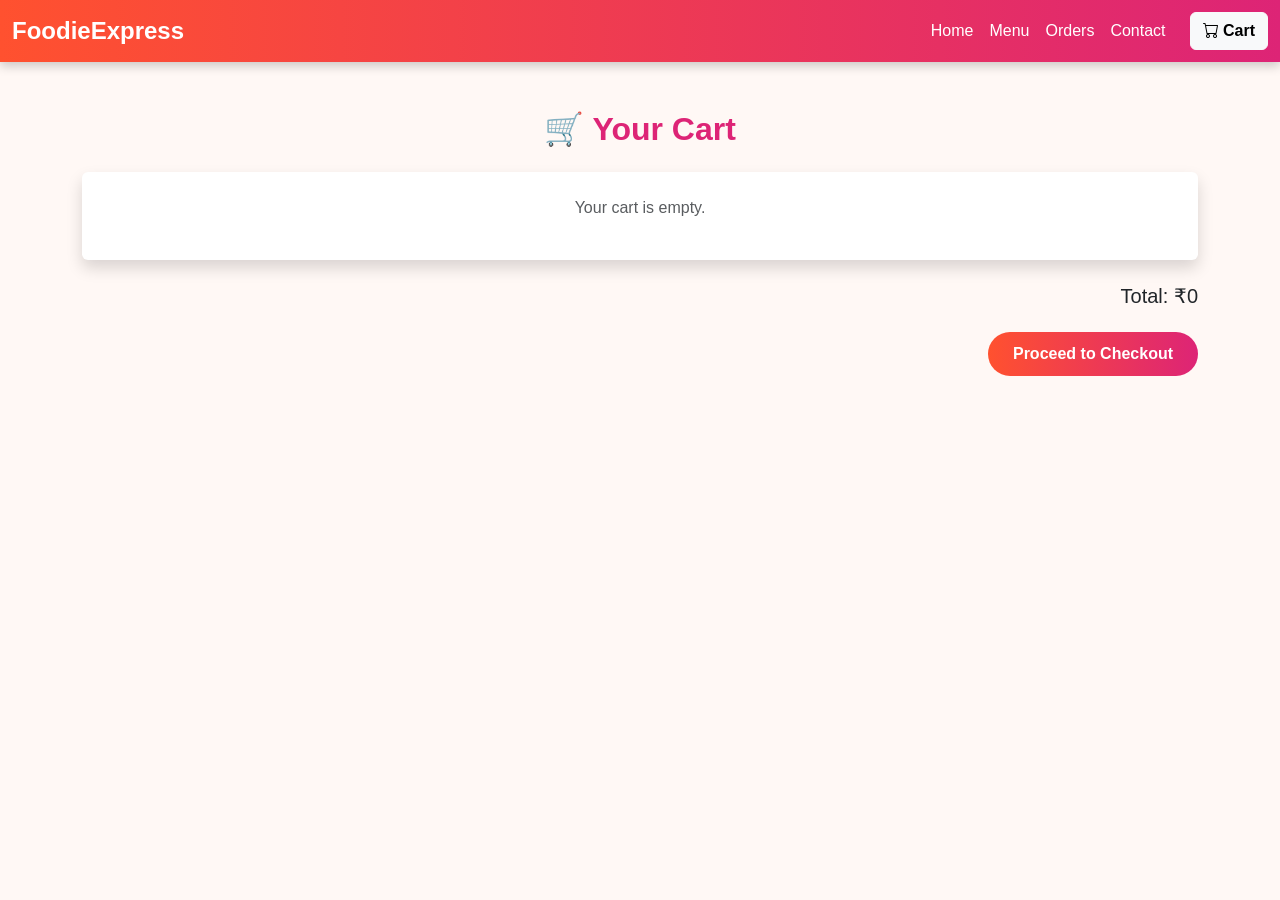
<file: cart.html>
<!DOCTYPE html>
<html lang="en">
<head>
  <meta charset="UTF-8">
  <meta name="viewport" content="width=device-width, initial-scale=1.0">
  <title>FoodieExpress | Checkout</title>
  <link href="https://cdn.jsdelivr.net/npm/bootstrap@5.3.3/dist/css/bootstrap.min.css" rel="stylesheet">
  <link href="https://cdn.jsdelivr.net/npm/bootstrap-icons@1.11.3/font/bootstrap-icons.css" rel="stylesheet">
  <style>
    body {
      background-color: #fff8f5;
      font-family: 'Poppins', sans-serif;
    }
    .navbar-custom {
      background: linear-gradient(90deg, #ff512f, #dd2476);
      box-shadow: 0 4px 10px rgba(0,0,0,0.2);
    }
    .navbar-brand {
      color: #fff !important;
      font-weight: bold;
      font-size: 1.5rem;
    }
    .nav-link {
      color: #fff !important;
    }
    .cart-item {
      border-bottom: 1px solid #eee;
      padding: 10px 0;
    }
    .cart-item img {
      width: 70px;
      height: 70px;
      object-fit: cover;
      border-radius: 10px;
    }
    .qty-btn {
      background: none;
      border: none;
      font-size: 1.2rem;
      color: #dd2476;
      font-weight: bold;
    }
    .checkout-btn {
      background: linear-gradient(90deg, #ff512f, #dd2476);
      color: white;
      border: none;
      border-radius: 25px;
      padding: 10px 25px;
      font-weight: 600;
    }
    .hidden {
      display: none;
    }


    /* payment */

    .list-group-item.active-option {
  background: linear-gradient(90deg, #ff512f, #dd2476);
  color: white;
  font-weight: 600;
}

.select-dot::before {
  content: "";
  display: inline-block;
  width: 12px;
  height: 12px;
  border: 2px solid #dd2476;
  border-radius: 50%;
  margin-left: 10px;
}

.active-option .select-dot::before {
  background-color: white;
  border-color: white;
}

  </style>
</head>
<body>

  <!-- Navbar -->
  <nav class="navbar navbar-expand-lg navbar-dark navbar-custom">
    <div class="container-fluid">
      <a class="navbar-brand" href="index.html">FoodieExpress</a>
      <button class="navbar-toggler" type="button" data-bs-toggle="collapse" data-bs-target="#navbarNav">
        <span class="navbar-toggler-icon"></span>
      </button>
      <div class="collapse navbar-collapse" id="navbarNav">
        <ul class="navbar-nav ms-auto mb-2 mb-lg-0">
          <li class="nav-item"><a class="nav-link" href="index.html">Home</a></li>
          <li class="nav-item"><a class="nav-link" href="menu.html">Menu</a></li>
          <li class="nav-item"><a class="nav-link" href="orders.html">Orders</a></li>
          <li class="nav-item"><a class="nav-link" href="contact.html">Contact</a></li>
        </ul>
        <a class="btn btn-light ms-3 fw-semibold" href="cart.html">
          <i class="bi bi-cart"></i> Cart
        </a>
      </div>
    </div>
  </nav>

  <!-- 🛒 CART SECTION -->
  <div id="cartSection" class="container my-5">
    <h2 class="text-center fw-bold mb-4" style="color:#dd2476;">🛒 Your Cart</h2>
    <div id="cartContainer" class="bg-white shadow rounded p-4"></div>
    <div class="text-end mt-4">
      <h5>Total: ₹<span id="totalPrice">0</span></h5>
      <button class="checkout-btn mt-3" onclick="goToPayment()">Proceed to Checkout</button>
    </div>
  </div>

  <!-- 💳 PAYMENT SECTION -->
  <div id="paymentSection" class="container my-5 hidden">
  <h2 class="text-center fw-bold mb-4" style="color:#dd2476;">💳 Select Payment Method</h2>

  <div class="list-group shadow" id="paymentOptions">
    <button class="list-group-item list-group-item-action d-flex justify-content-between align-items-center" onclick="selectPayment('Card', this)">
      <span>💳 Credit / Debit Card</span>
      <span class="select-dot"></span>
    </button>
    <button class="list-group-item list-group-item-action d-flex justify-content-between align-items-center" onclick="selectPayment('UPI', this)">
      <span>📱 UPI (Google Pay / PhonePe / Paytm)</span>
      <span class="select-dot"></span>
    </button>
    <button class="list-group-item list-group-item-action d-flex justify-content-between align-items-center" onclick="selectPayment('Netbanking', this)">
      <span>🏦 Net Banking</span>
      <span class="select-dot"></span>
    </button>
    <button class="list-group-item list-group-item-action d-flex justify-content-between align-items-center" onclick="selectPayment('Cash on Delivery', this)">
      <span>💵 Cash on Delivery</span>
      <span class="select-dot"></span>
    </button>
  </div>
</div>

  <!-- 🏠 ADDRESS SECTION -->
  <div id="addressSection" class="container my-5 hidden">
    <h2 class="text-center fw-bold mb-4" style="color:#dd2476;">🏠 Delivery Address</h2>
    <form id="addressForm" class="shadow p-4 bg-white rounded">
      <div class="mb-3">
        <input type="text" class="form-control" placeholder="Full Name" required>
      </div>
      <div class="mb-3">
        <input type="text" class="form-control" placeholder="Mobile Number" required>
      </div>
      <div class="mb-3">
        <textarea class="form-control" placeholder="Full Address" rows="3" required></textarea>
      </div>
      <button type="submit" class="checkout-btn w-100">Confirm Order</button>
    </form>
  </div>

  <!-- ✅ CONFIRMATION SECTION -->
  <div id="confirmSection" class="container text-center my-5 hidden">
    <i class="bi bi-check-circle-fill text-success" style="font-size: 3rem;"></i>
    <h3 class="fw-bold mt-3">Order Confirmed!</h3>
    <p class="text-muted">Your order has been placed successfully.  
    Thank you for choosing <b>FoodieExpress</b>! 🍕</p>
    <button class="btn btn-outline-success mt-3" onclick="goHome()">Go to Home</button>
  </div>

  <!-- SCRIPT -->
  <script>
    const cartContainer = document.getElementById('cartContainer');
    const totalPriceEl = document.getElementById('totalPrice');
    const cartSection = document.getElementById('cartSection');
    const paymentSection = document.getElementById('paymentSection');
    const addressSection = document.getElementById('addressSection');
    const confirmSection = document.getElementById('confirmSection');

    let cart = JSON.parse(localStorage.getItem('cart')) || [];
    let selectedPayment = null;

    // Render Cart
    function renderCart() {
      if (cart.length === 0) {
        cartContainer.innerHTML = `<p class="text-center text-muted">Your cart is empty.</p>`;
        totalPriceEl.textContent = 0;
        return;
      }

      cartContainer.innerHTML = cart.map(item => `
        <div class="d-flex align-items-center justify-content-between cart-item">
          <div class="d-flex align-items-center">
            <img src="${item.img}" alt="${item.name}" class="me-3">
            <div>
              <h6 class="mb-0">${item.name}</h6>
              <small class="text-muted">₹${item.price}</small>
            </div>
          </div>
          <div>
            <button class="qty-btn" onclick="decreaseQty('${item.name}')"><i class="bi bi-dash-circle"></i></button>
            <span class="mx-2">${item.qty}</span>
            <button class="qty-btn" onclick="increaseQty('${item.name}')"><i class="bi bi-plus-circle"></i></button>
          </div>
          <h6 class="mb-0">₹${item.price * item.qty}</h6>
        </div>
      `).join('');

      totalPriceEl.textContent = cart.reduce((sum, i) => sum + i.price * i.qty, 0);
    }

    // Quantity Controls
    function increaseQty(name) {
      const item = cart.find(i => i.name === name);
      if (item) item.qty++;
      localStorage.setItem('cart', JSON.stringify(cart));
      renderCart();
    }

    function decreaseQty(name) {
      const item = cart.find(i => i.name === name);
      if (item) {
        item.qty--;
        if (item.qty <= 0) cart = cart.filter(i => i.name !== name);
      }
      localStorage.setItem('cart', JSON.stringify(cart));
      renderCart();
    }

    // Navigation Between Sections
    function goToPayment() {
      if (cart.length === 0) {
        alert("Your cart is empty!");
        return;
      }
      cartSection.classList.add('hidden');
      paymentSection.classList.remove('hidden');
    }

    function selectPayment(method, element) {
    selectedPayment = method;

  // Remove highlight from all
  document.querySelectorAll("#paymentOptions .list-group-item").forEach(btn => {
    btn.classList.remove("active-option");
  });

  // Highlight selected one
  element.classList.add("active-option");

  // Move to address section after a short delay
  setTimeout(() => {
    paymentSection.classList.add('hidden');
    addressSection.classList.remove('hidden');
  }, 600);
}


  document.getElementById('addressForm').addEventListener('submit', (e) => {
  e.preventDefault();

  // Get address details
  const name = e.target[0].value;
  const mobile = e.target[1].value;
  const address = e.target[2].value;

  const order = {
    id: Date.now(),
    items: cart,
    total: cart.reduce((sum, i) => sum + i.price * i.qty, 0),
    paymentMethod: selectedPayment,
    name,
    mobile,
    address,
    date: new Date().toLocaleString(),
  };

  // Save order to localStorage
  const orders = JSON.parse(localStorage.getItem('orders')) || [];
  orders.push(order);
  localStorage.setItem('orders', JSON.stringify(orders));

  // Clear cart
  localStorage.removeItem('cart');

  // Move to confirmation section
  addressSection.classList.add('hidden');
  confirmSection.classList.remove('hidden');
});


    function goHome() {
      window.location.href = "index.html";
    }

    renderCart();
  </script>

  <script src="https://cdn.jsdelivr.net/npm/bootstrap@5.3.3/dist/js/bootstrap.bundle.min.js"></script>
</body>
</html>
</file>
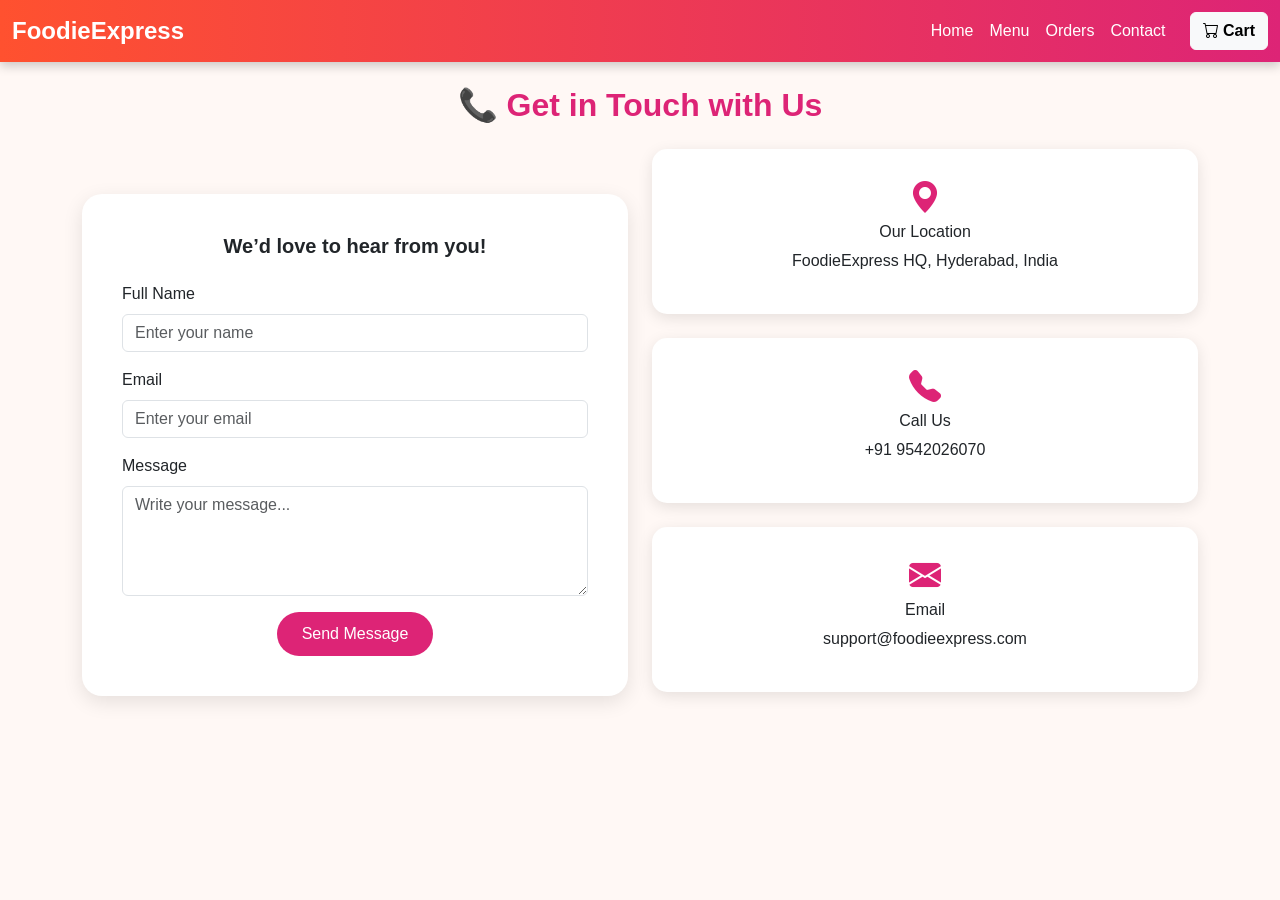
<file: contact.html>
<!DOCTYPE html>
<html lang="en">
<head>
    <meta charset="UTF-8">
    <meta name="viewport" content="width=device-width, initial-scale=1.0">
    <link rel="stylesheet" href="style.css">
    <link href="https://cdn.jsdelivr.net/npm/bootstrap@5.3.8/dist/css/bootstrap.min.css" rel="stylesheet" integrity="sha384-sRIl4kxILFvY47J16cr9ZwB07vP4J8+LH7qKQnuqkuIAvNWLzeN8tE5YBujZqJLB" crossorigin="anonymous">
    <script src="https://cdn.jsdelivr.net/npm/bootstrap@5.3.8/dist/js/bootstrap.bundle.min.js" integrity="sha384-FKyoEForCGlyvwx9Hj09JcYn3nv7wiPVlz7YYwJrWVcXK/BmnVDxM+D2scQbITxI" crossorigin="anonymous"></script>
    <link href="https://cdn.jsdelivr.net/npm/bootstrap-icons@1.11.3/font/bootstrap-icons.css" rel="stylesheet">
    <title>Document</title>
    <style>
    body {
      background-color: #fff8f5;
      font-family: 'Poppins', sans-serif;
    }
    .navbar-custom {
      background: linear-gradient(90deg, #ff512f, #dd2476);
      box-shadow: 0 4px 10px rgba(0,0,0,0.2);
    }
    .navbar-brand {
      color: #fff !important;
      font-weight: bold;
      font-size: 1.5rem;
    }
    .nav-link {
      color: #fff !important;
    }
    .menu-title {
      text-align: center;
      margin-top: 40px;
      color: #dd2476;
      font-weight: 700;
    }
    .card {
      border: none;
      border-radius: 15px;
      box-shadow: 0 4px 10px rgba(0,0,0,0.1);
      transition: transform 0.3s;
    }
    .card:hover {
      transform: translateY(-5px);
    }
    .card img {
      border-radius: 15px 15px 0 0;
      height: 180px;
      object-fit: cover;
    }
    .btn-add {
      background-color: #dd2476;
      color: #fff;
      border: none;
      transition: 0.3s;
      border-radius: 20px;
    }
    .btn-add:hover {
      background-color: #ff512f;
    }
  </style>
</head>
<body>
    <nav class="navbar navbar-expand-lg navbar-dark navbar-custom">
    <div class="container-fluid">
      <a class="navbar-brand" href="index.html">FoodieExpress</a>
      <button class="navbar-toggler" type="button" data-bs-toggle="collapse" data-bs-target="#navbarNav" aria-controls="navbarNav" aria-expanded="false" aria-label="Toggle navigation">
        <span class="navbar-toggler-icon"></span>
      </button>
      <div class="collapse navbar-collapse" id="navbarNav">
        <ul class="navbar-nav ms-auto mb-2 mb-lg-0">
          <li class="nav-item"><a class="nav-link active" href="index.html">Home</a></li>
          <li class="nav-item"><a class="nav-link" href="menu.html">Menu</a></li>
          <li class="nav-item"><a class="nav-link" href="orders.html">Orders</a></li>
          <li class="nav-item"><a class="nav-link" href="contact.html">Contact</a></li>
        </ul>
        <a class="btn btn-light ms-3 fw-semibold" href="cart.html">
        <i class="bi bi-cart"></i> Cart
        </a>
      </div>
    </div>
  </nav><br>

  <div class="container">
    <h2 class="contact-title">📞 Get in Touch with Us</h2>
    <div class="row g-4 align-items-center">
      
      <!-- Contact Form -->
      <div class="col-md-6">
        <div class="contact-section">
          <h5 class="text-center mb-4 fw-semibold">We’d love to hear from you!</h5>
          <form>
            <div class="mb-3">
              <label class="form-label">Full Name</label>
              <input type="text" class="form-control" placeholder="Enter your name" required>
            </div>
            <div class="mb-3">
              <label class="form-label">Email</label>
              <input type="email" class="form-control" placeholder="Enter your email" required>
            </div>
            <div class="mb-3">
              <label class="form-label">Message</label>
              <textarea class="form-control" rows="4" placeholder="Write your message..." required></textarea>
            </div>
            <div class="text-center">
              <button type="submit" class="btn-submit">Send Message</button>
            </div>
          </form>
        </div>
      </div>

      <!-- Contact Info -->
      <div class="col-md-6">
        <div class="row g-4">
          <div class="col-12">
            <div class="info-box">
              <i class="bi bi-geo-alt-fill"></i>
              <h6>Our Location</h6>
              <p>FoodieExpress HQ, Hyderabad, India</p>
            </div>
          </div>
          <div class="col-12">
            <div class="info-box">
              <i class="bi bi-telephone-fill"></i>
              <h6>Call Us</h6>
              <p>+91 9542026070</p>
            </div>
          </div>
          <div class="col-12">
            <div class="info-box">
              <i class="bi bi-envelope-fill"></i>
              <h6>Email</h6>
              <p>support@foodieexpress.com</p>
            </div>
          </div>
        </div>
      </div>

    </div>
  </div>
</body>
</html>
</file>
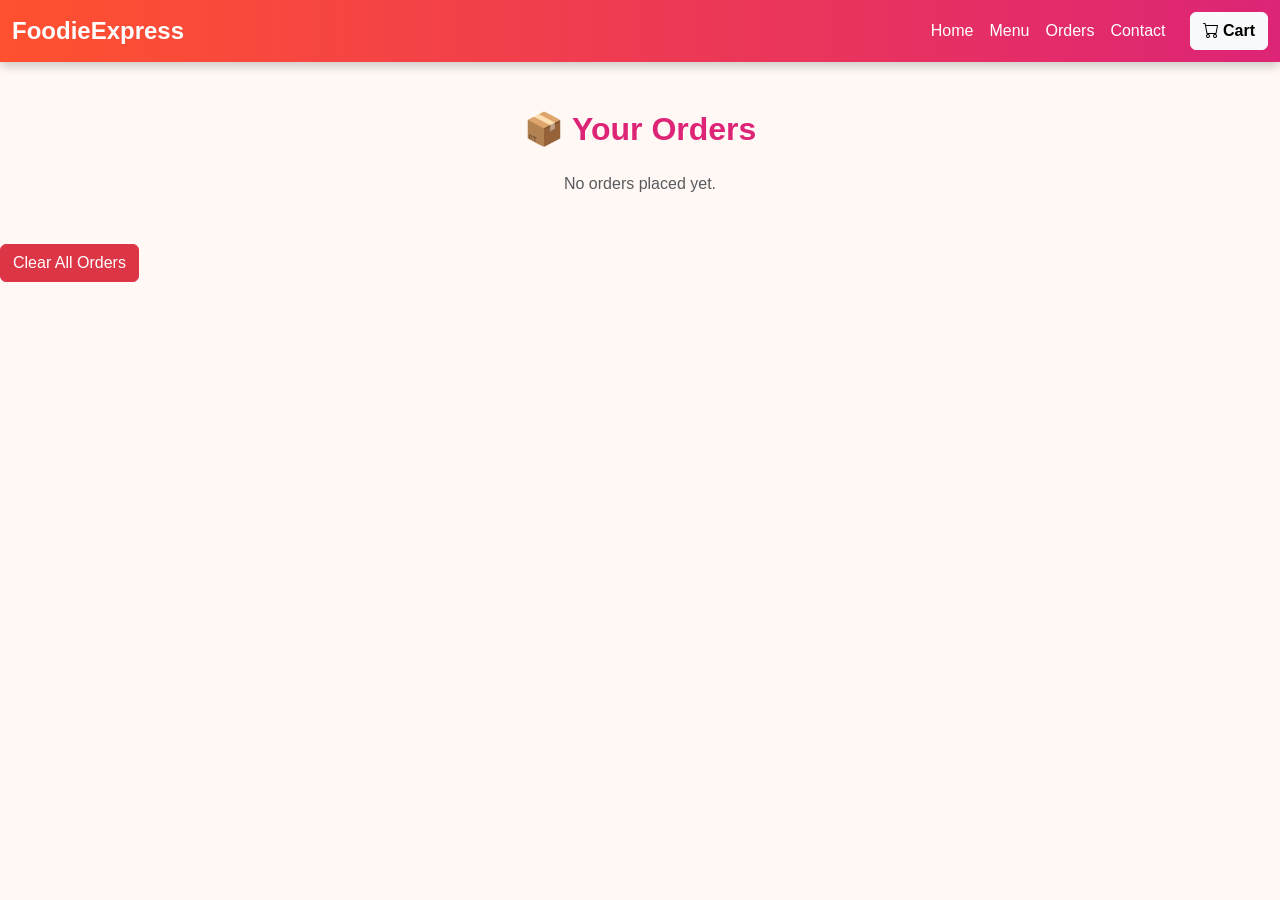
<file: orders.html>
<!DOCTYPE html>
<html lang="en">
<head>
  <meta charset="UTF-8">
  <meta name="viewport" content="width=device-width, initial-scale=1.0">
  <title>FoodieExpress | Orders</title>
  <link href="https://cdn.jsdelivr.net/npm/bootstrap@5.3.3/dist/css/bootstrap.min.css" rel="stylesheet">
  <link href="https://cdn.jsdelivr.net/npm/bootstrap-icons@1.11.3/font/bootstrap-icons.css" rel="stylesheet">
  <style>
    body {
      background-color: #fff8f5;
      font-family: 'Poppins', sans-serif;
    }
    .navbar-custom {
      background: linear-gradient(90deg, #ff512f, #dd2476);
      box-shadow: 0 4px 10px rgba(0,0,0,0.2);
    }
    .navbar-brand {
      color: #fff !important;
      font-weight: bold;
      font-size: 1.5rem;
    }
    .nav-link {
      color: #fff !important;
    }
    .order-card {
      border-radius: 15px;
      box-shadow: 0 4px 10px rgba(0,0,0,0.1);
      background: #fff;
      margin-bottom: 20px;
      padding: 20px;
    }
    .order-header {
      background: linear-gradient(90deg, #ff512f, #dd2476);
      color: white;
      border-radius: 10px;
      padding: 10px;
    }
    .item {
      border-bottom: 1px solid #eee;
      padding: 8px 0;
    }
  </style>
</head>
<body>

  <!-- Navbar -->
  <nav class="navbar navbar-expand-lg navbar-dark navbar-custom">
    <div class="container-fluid">
      <a class="navbar-brand" href="index.html">FoodieExpress</a>
      <button class="navbar-toggler" type="button" data-bs-toggle="collapse" data-bs-target="#navbarNav">
        <span class="navbar-toggler-icon"></span>
      </button>
      <div class="collapse navbar-collapse" id="navbarNav">
        <ul class="navbar-nav ms-auto mb-2 mb-lg-0">
          <li class="nav-item"><a class="nav-link" href="index.html">Home</a></li>
          <li class="nav-item"><a class="nav-link" href="menu.html">Menu</a></li>
          <li class="nav-item"><a class="nav-link active" href="orders.html">Orders</a></li>
          <li class="nav-item"><a class="nav-link" href="contact.html">Contact</a></li>
        </ul>
        <a class="btn btn-light ms-3 fw-semibold" href="cart.html">
          <i class="bi bi-cart"></i> Cart
        </a>
      </div>
    </div>
  </nav>

  <!-- Orders Section -->
  <div class="container my-5">
    <h2 class="text-center fw-bold mb-4" style="color:#dd2476;">📦 Your Orders</h2>
    <div id="ordersContainer"></div>
  </div>

  <button class="btn btn-danger" onclick="clearOrders()">Clear All Orders</button>


  <script>
    const ordersContainer = document.getElementById('ordersContainer');
    const orders = JSON.parse(localStorage.getItem('orders')) || [];

    if (orders.length === 0) {
      ordersContainer.innerHTML = `<p class="text-center text-muted">No orders placed yet.</p>`;
    } else {
      ordersContainer.innerHTML = orders.map(order => `
        <div class="order-card">
          <div class="order-header mb-3">
            <h5>Order #${order.id}</h5>
            <small>${order.date}</small>
          </div>
          <p><strong>Name:</strong> ${order.name}</p>
          <p><strong>Mobile:</strong> ${order.mobile}</p>
          <p><strong>Address:</strong> ${order.address}</p>
          <p><strong>Payment:</strong> ${order.paymentMethod}</p>
          <div class="mt-3">
            <h6 class="fw-bold">Items:</h6>
            ${order.items.map(i => `
              <div class="item d-flex justify-content-between">
                <span>${i.name} (x${i.qty})</span>
                <span>₹${i.price * i.qty}</span>
              </div>
            `).join('')}
          </div>
          <h5 class="text-end mt-3 text-success">Total: ₹${order.total}</h5>
        </div>
      `).join('');
    }

      function clearOrders() {
  localStorage.removeItem('orders');
  location.reload();
}
  </script>

  <script src="https://cdn.jsdelivr.net/npm/bootstrap@5.3.3/dist/js/bootstrap.bundle.min.js"></script>
</body>
</html>
</file>
<file: style.css>
/* index.html */

* {
      margin: 0;
      padding: 0;
      box-sizing: border-box;
      font-family: 'Arial', sans-serif;
    }

    body, html {
      height: 100%;
    }

    /* Hero Section */
 .hero {
  position:relative;
  height: 83vh;
  width: 100%;
  background: 
  linear-gradient(rgba(0,0,0,0.55), rgba(0,0,0,0.55)),
  url('https://images.unsplash.com/photo-1504674900247-0877df9cc836?auto=format&fit=crop&w=1600&q=80')
  center/cover no-repeat;

  display: flex;
  justify-content: center;
  align-items: center;
  text-align: center;
  color: #fff;
  animation: backgroundAnimation 20s ease-in-out infinite alternate;
  background-attachment: fixed;
  box-shadow: inset 0 0 100px rgba(0,0,0,0.6);
}

@keyframes backgroundAnimation {
  0% { background-position: center top; }
  50% { background-position: center center; }
  100% { background-position: center top; }
}


    .hero-content {
      max-width: 700px;
      padding: 20px;
      background: rgba(0, 0, 0, 0.4);
      border-radius: 15px;
      box-shadow: 0 8px 30px rgba(0,0,0,0.4);
      animation: fadeIn 2s ease forwards;
    }

    @keyframes fadeIn {
      from { opacity: 0; transform: translateY(20px);}
      to { opacity: 1; transform: translateY(0);}
    }

    .hero h1 {
      font-size: 3rem;
      margin-bottom: 20px;
      letter-spacing: 2px;
    }

    .hero p {
      font-size: 1.2rem;
      margin-bottom: 30px;
    }

    .hero a {
      display: inline-block;
      text-decoration: none;
      padding: 12px 30px;
      background: #ff4500;
      color: #fff;
      font-weight: bold;
      border-radius: 50px;
      transition: 0.3s;
    }

    .hero a:hover {
      background: #e03e00;
      transform: scale(1.05);
    }

    /* Optional: add a subtle animated floating food icons */
    .floating-food {
      position: absolute;
      width: 60px;
      height: 60px;
      opacity: 0.7;
      animation: float 6s ease-in-out infinite;
      border-radius: 15px;
    }

    @keyframes float {
      0% { transform: translateY(0) rotate(0deg);}
      50% { transform: translateY(-20px) rotate(15deg);}
      100% { transform: translateY(0) rotate(0deg);}
    }

    /* Position multiple floating icons randomly */
    .food1 { top: 10%; left: 15%; animation-delay: 0s; }
    .food2 { top: 40%; left: 80%; animation-delay: 2s; }
    .food3 { top: 70%; left: 25%; animation-delay: 4s; }
    .food4 { top: 90%; left: 45%; animation-delay: 6s; }


    .footer {
  background: linear-gradient(90deg, #ff512f, #dd2476);
  color: #fff;
  font-family: 'Poppins', sans-serif;
}

/* .footer-bottom {
  background: rgba(0,0,0,0.15);
} */




/* menu.html */


 body { 
    background-color: #fff8f5;
    font-family: 'Poppins',
    sans-serif; 
}
.navbar-custom {
    background: linear-gradient(90deg, 
    #ff512f, #dd2476); 
    box-shadow: 0 4px 10px rgba(0,0,0,0.2); 
}
.navbar-brand { 
    color: #fff !important; 
    font-weight: bold; 
    font-size: 1.5rem; 
}
.nav-link { 
    color: #fff !important; 
}
.menu-title { 
    text-align:center; 
    margin-top:40px; 
    color:#dd2476; 
    font-weight:700; 
}
.card { 
    border:none; 
    border-radius:15px; 
    box-shadow:0 4px 10px rgba(0,0,0,0.1); 
    transition: transform .3s; 
}
.card:hover { 
    transform: translateY(-5px); 
}
.card img { border-radius: 15px 15px 0 0; 
    height:180px; 
    object-fit:cover; 
}
.btn-add { background-color:#dd2476; 
    color:#fff; 
    border:none; 
    transition:.3s; 
    border-radius:20px; 
}
.btn-add:hover { 
    background-color:#ff512f; 
}






.btn-add {
  display: inline-block;
  background: linear-gradient(90deg, #ff512f, #dd2476);
  color: white;
  font-weight: 600;
  border: none;
  border-radius: 50px;
  padding: 8px 18px;
  transition: all 0.3s ease;
  box-shadow: 0 4px 10px rgba(142, 38, 85, 0.3);
  position: relative;
  overflow: hidden;
}

.btn-add:hover {
  background: linear-gradient(90deg, #dd2476, #ff512f);
  transform: translateY(-2px);
  box-shadow: 0 6px 15px rgba(255, 81, 47, 0.4);
}

.btn-add:active {
  transform: scale(0.97);
}

/* .btn-add::after {
  content: "➕";
  position: absolute;
  right: 15px;
  opacity: 0;
  transition: all 0.3s ease;
} */

.btn-add:hover::after {
  opacity: 1;
  right: 10px;
}






/* contact page */

     body {
      background-color: #fff8f5;
      font-family: 'Poppins', sans-serif;
    }
    .navbar-custom {
      background: linear-gradient(90deg, #ff512f, #dd2476);
      box-shadow: 0 4px 10px rgba(0,0,0,0.2);
    }
    .navbar-brand {
      color: #fff !important;
      font-weight: bold;
      font-size: 1.5rem;
    }
    .nav-link {
      color: #fff !important;
    }
    .contact-section {
      background: #fff;
      border-radius: 20px;
      box-shadow: 0 6px 20px rgba(0,0,0,0.1);
      padding: 40px;
      margin-top: 50px;
    }
    .contact-title {
      color: #dd2476;
      font-weight: 700;
      text-align: center;
      margin-bottom: 20px;
    }
    .form-control:focus {
      border-color: #dd2476;
      box-shadow: 0 0 0 0.2rem rgba(221, 36, 118, 0.25);
    }
    .btn-submit {
      background-color: #dd2476;
      color: #fff;
      border-radius: 30px;
      padding: 10px 25px;
      border: none;
      transition: 0.3s;
    }
    .btn-submit:hover {
      background-color: #ff512f;
    }
    .info-box {
      background-color: #fff;
      border-radius: 15px;
      box-shadow: 0 4px 15px rgba(0,0,0,0.1);
      padding: 25px;
      text-align: center;
      transition: transform 0.3s;
    }
    .info-box:hover {
      transform: translateY(-5px);
    }
    .info-box i {
      font-size: 2rem;
      color: #dd2476;
      margin-bottom: 10px;
    }
</file>
